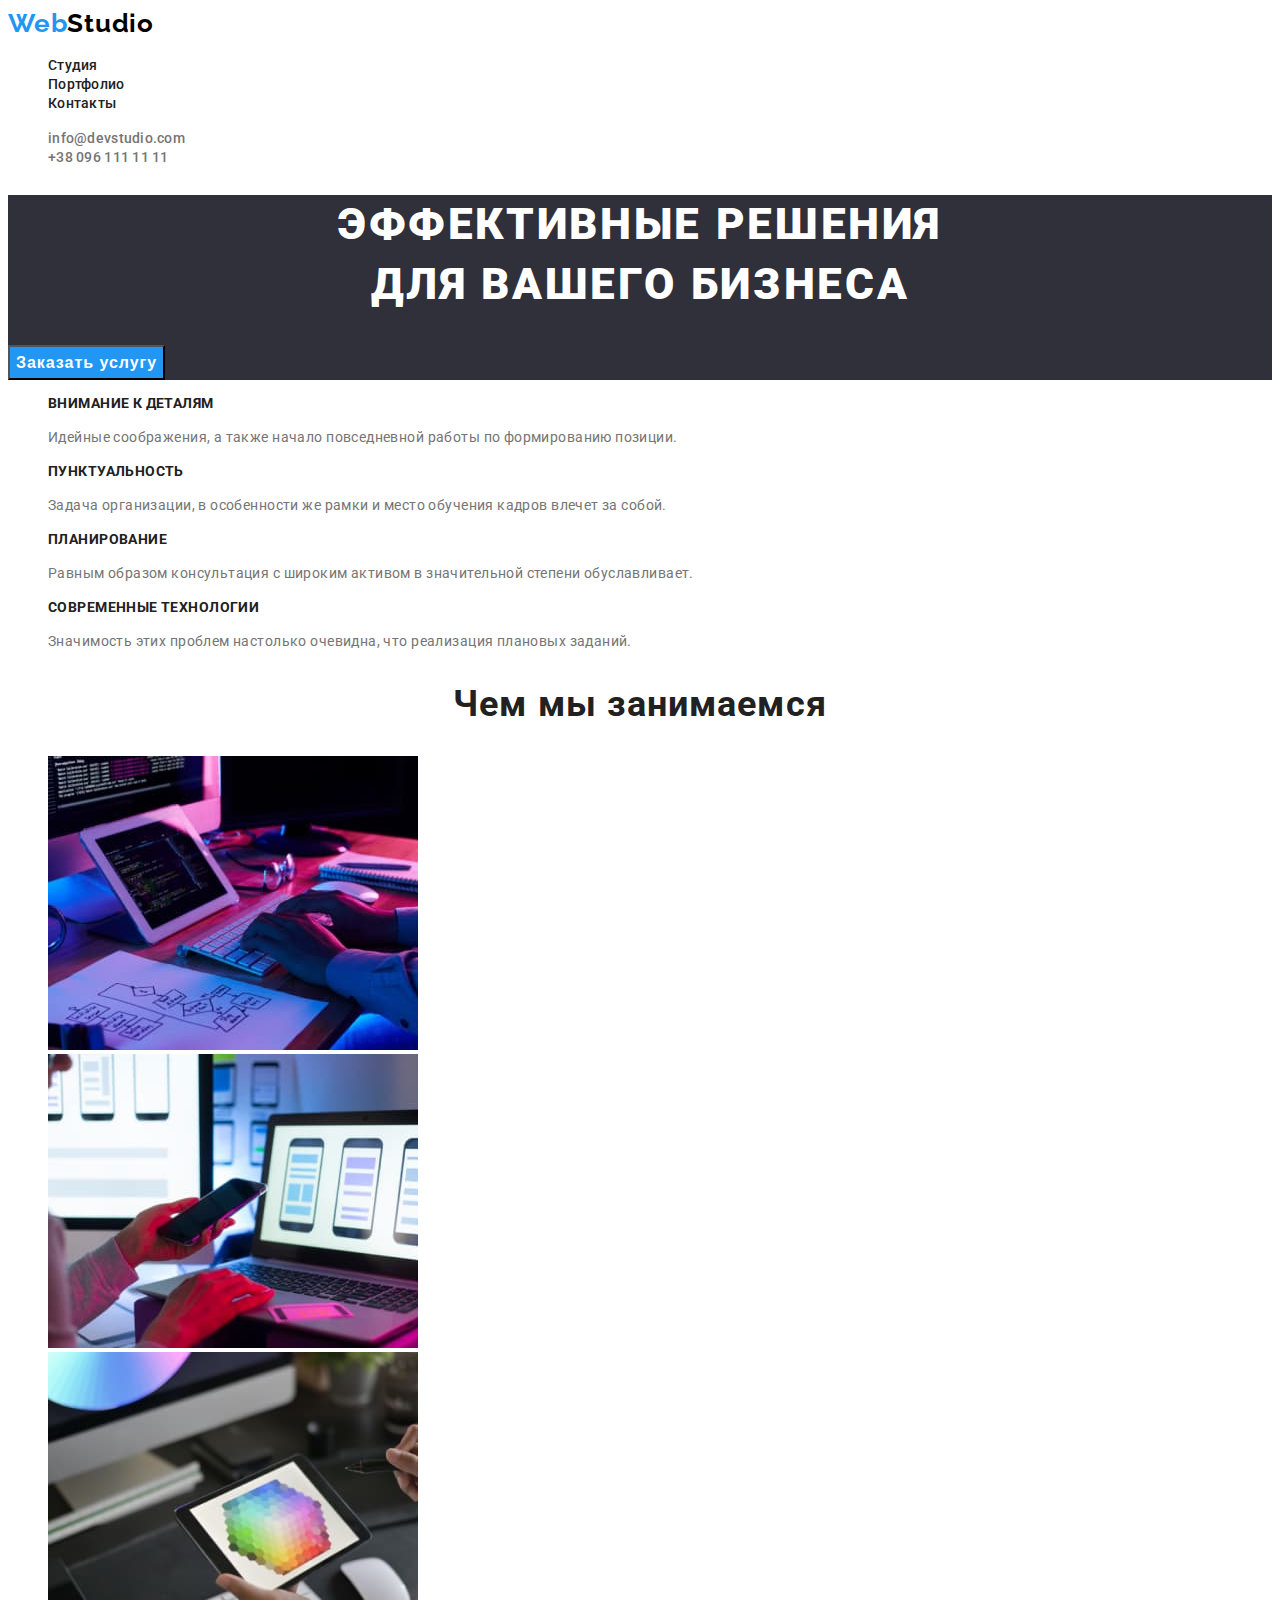
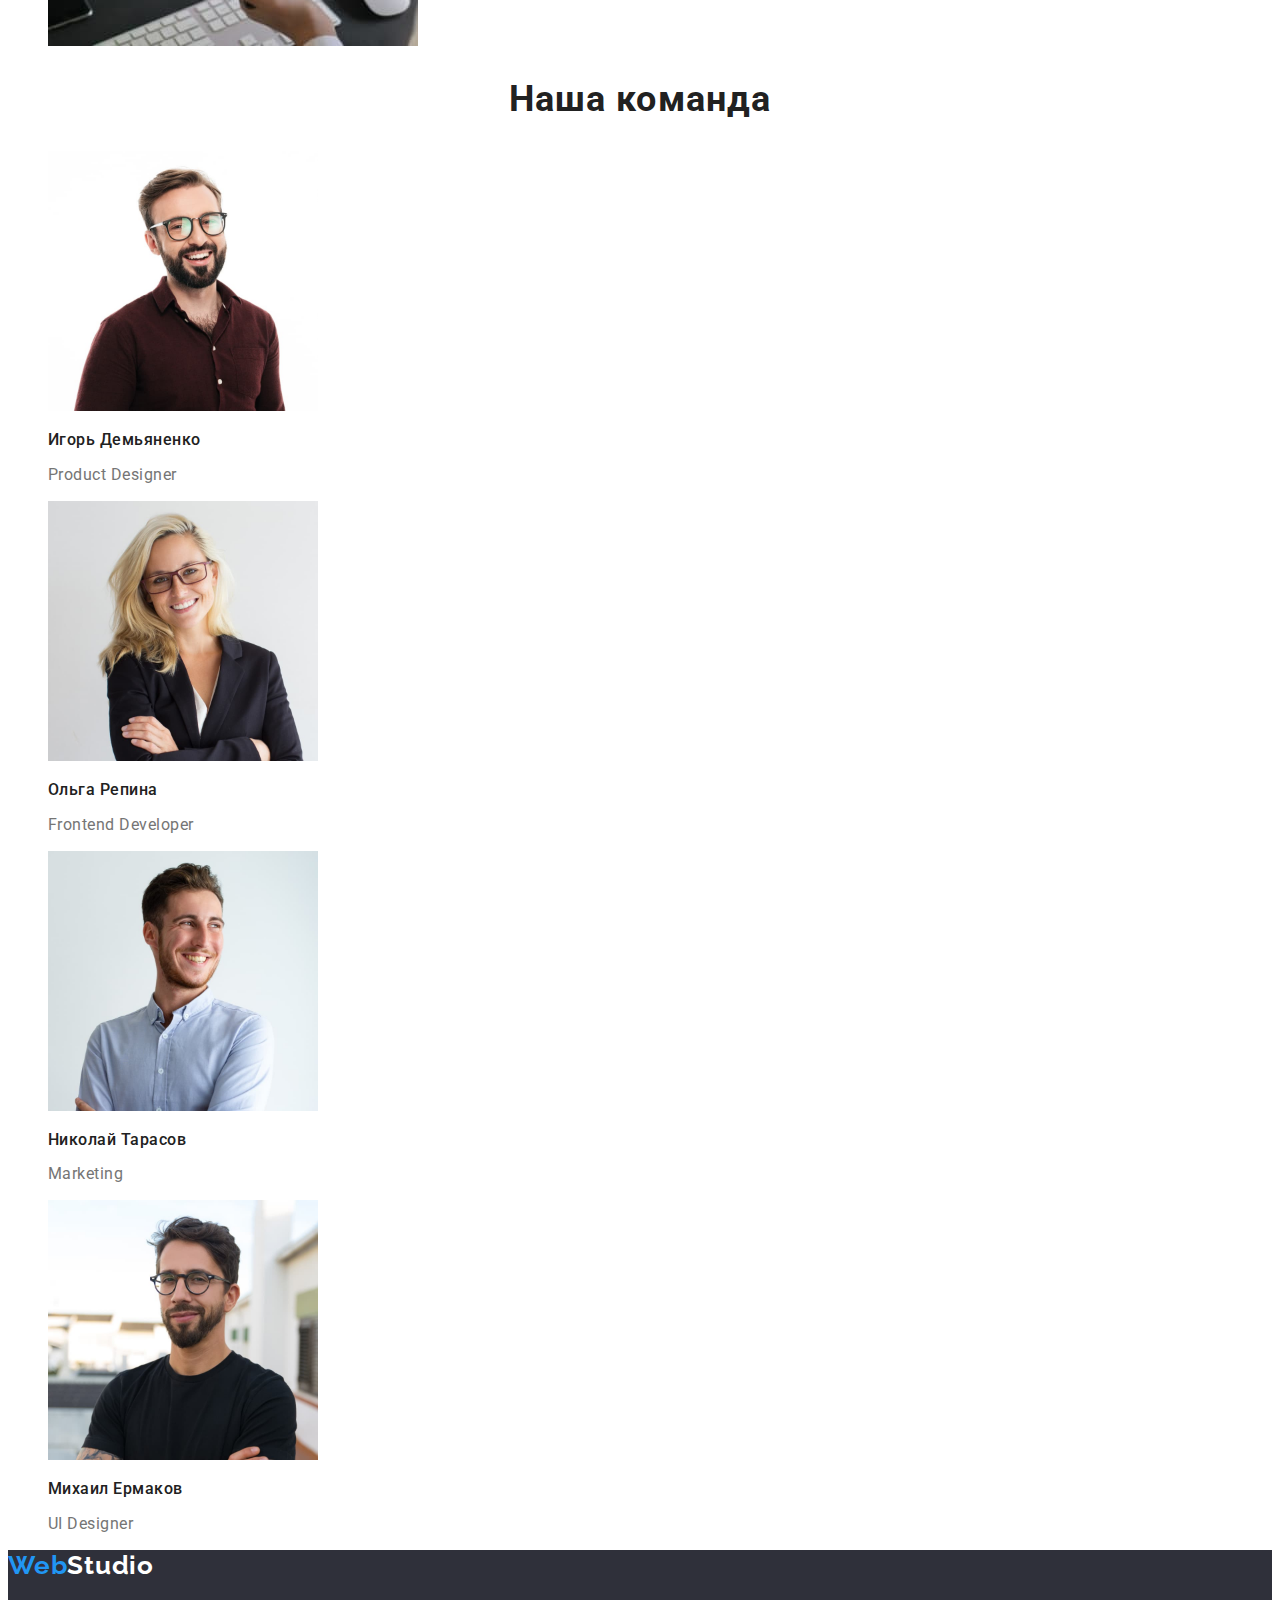
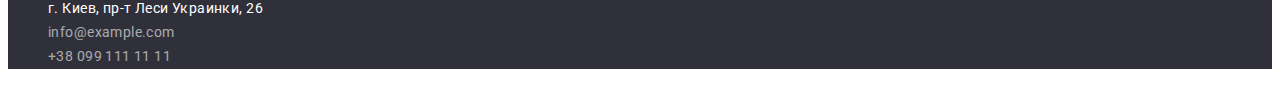
<file: index.html>
<!DOCTYPE html>
<html lang="ru">
  <head>
    <meta charset="UTF-8" />
    <meta http-equiv="X-UA-Compatible" content="IE=edge" />
    <meta name="viewport" content="width=device-width, initial-scale=1.0" />
    <link rel="preconnect" href="https://fonts.gstatic.com" />
    <link
      href="https://fonts.googleapis.com/css2?family=Raleway:wght@700&family=Roboto:wght@400;500;700;900&display=swap"
      rel="stylesheet"
    />
    <link rel="stylesheet" href="./css/styles.css" />
    <title>Document</title>
  </head>
  <body>
    <!-- Шапка сайта -->
    <header class="header">
      <nav>
        <a class="logo-link link" href="index.html">
          <span class="logo-web">Web</span
          ><span class="logo-studio">Studio</span>
        </a>
        <ul class="site-nav list">
          <li>
            <a href="" class="link">Студия</a>
          </li>
          <li>
            <a href="portfolio.html" class="link">Портфолио</a>
          </li>
          <li>
            <a href="" class="link">Контакты</a>
          </li>
        </ul>
      </nav>
      <ul class="contact-list list">
        <li>
          <a href="mailto:info@devstudio.com" class="link"
            >info@devstudio.com</a
          >
        </li>
        <li>
          <a href="tel:+380961111111" class="link">+38 096 111 11 11</a>
        </li>
      </ul>
    </header>
    <main>
      <!-- Герой -->
      <div>
        <section class="hero-section">
          <h1 class="hero-title">
            Эффективные решения <br />
            для вашего бизнеса
          </h1>
          <button class="modal-btn" type="button">Заказать услугу</button>
        </section>
      </div>
      <!-- Наши преимущества -->
      <section>
        <h2 hidden>Особенности</h2>
        <ul class="list">
          <li>
            <h3 class="feature-title">ВНИМАНИЕ К ДЕТАЛЯМ</h3>
            <p class="feature-text">
              Идейные соображения, а также начало повседневной работы по
              формированию позиции.
            </p>
          </li>
          <li>
            <h3 class="feature-title">ПУНКТУАЛЬНОСТЬ</h3>
            <p class="feature-text">
              Задача организации, в особенности же рамки и место обучения кадров
              влечет за собой.
            </p>
          </li>
          <li>
            <h3 class="feature-title">ПЛАНИРОВАНИЕ</h3>
            <p class="feature-text">
              Равным образом консультация с широким активом в значительной
              степени обуславливает.
            </p>
          </li>
          <li>
            <h3 class="feature-title">СОВРЕМЕННЫЕ ТЕХНОЛОГИИ</h3>
            <p class="feature-text">
              Значимость этих проблем настолько очевидна, что реализация
              плановых заданий.
            </p>
          </li>
        </ul>
      </section>
      <!-- О нас -->
      <section>
        <h2 class="section-title">Чем мы занимаемся</h2>
        <ul class="list">
          <li>
            <img
              src="./images/about/about-img-1.jpg"
              alt="Разработка веб-приложений"
              width="370"
              height="294"
            />
          </li>
          <li>
            <img
              src="./images/about/about-img-2.jpg"
              alt="Адаптация сайта под мобильные платформы"
              width="370"
              height="294"
            />
          </li>
          <li>
            <img
              src="./images/about/about-img-3.jpg"
              alt="Дизайн веб-приложений"
              width="370"
              height="294"
            />
          </li>
        </ul>
      </section>
      <!-- Наша команда -->
      <section>
        <h2 class="section-title">Наша команда</h2>
        <ul class="list">
          <li>
            <img
              src="./images/team/игорь-демьяненко.jpg"
              alt="Игорь Демьяненко"
              width="270"
              height="260"
            />
            <h3 class="title-team">Игорь Демьяненко</h3>
            <p class="team-position" lang="en">Product Designer</p>
          </li>
          <li>
            <img
              src="./images/team/ольга-репина.jpg"
              alt="Ольга Репина"
              width="270"
              height="260"
            />
            <h3 class="title-team">Ольга Репина</h3>
            <p class="team-position" lang="en">Frontend Developer</p>
          </li>
          <li>
            <img
              src="./images/team/николай-тарасов.jpg"
              alt="Николай Тарасов"
              width="270"
              height="260"
            />
            <h3 class="title-team">Николай Тарасов</h3>
            <p class="team-position" lang="en">Marketing</p>
          </li>
          <li>
            <img
              src="./images/team/михаил-ермаков.jpg"
              alt="Михаил Ермаков"
              width="270"
              height="260"
            />
            <h3 class="title-team">Михаил Ермаков</h3>
            <p class="team-position" lang="en">UI Designer</p>
          </li>
        </ul>
      </section>
    </main>
    <!-- Футер -->
    <footer>
      <a class="logo-link link" href="index.html">
        <span class="logo-web">Web</span
        ><span class="logo-studio-footer">Studio</span>
      </a>
      <address>
        <ul class="list">
          <li>
            <a
              href="https://goo.gl/maps/DzLWiFUtqQAKY1di6"
              class="add-link link"
              target="_blank"
              rel="noopener noreferrer"
              >г. Киев, пр-т Леси Украинки, 26</a
            >
          </li>
          <li class="contact-link">
            <a href="mailto:info@example.com"></a>info@example.com
          </li>
          <li class="contact-link">
            <a href="tel:+380991111111"></a>+38 099 111 11 11
          </li>
        </ul>
      </address>
    </footer>
  </body>
</html>
</file>
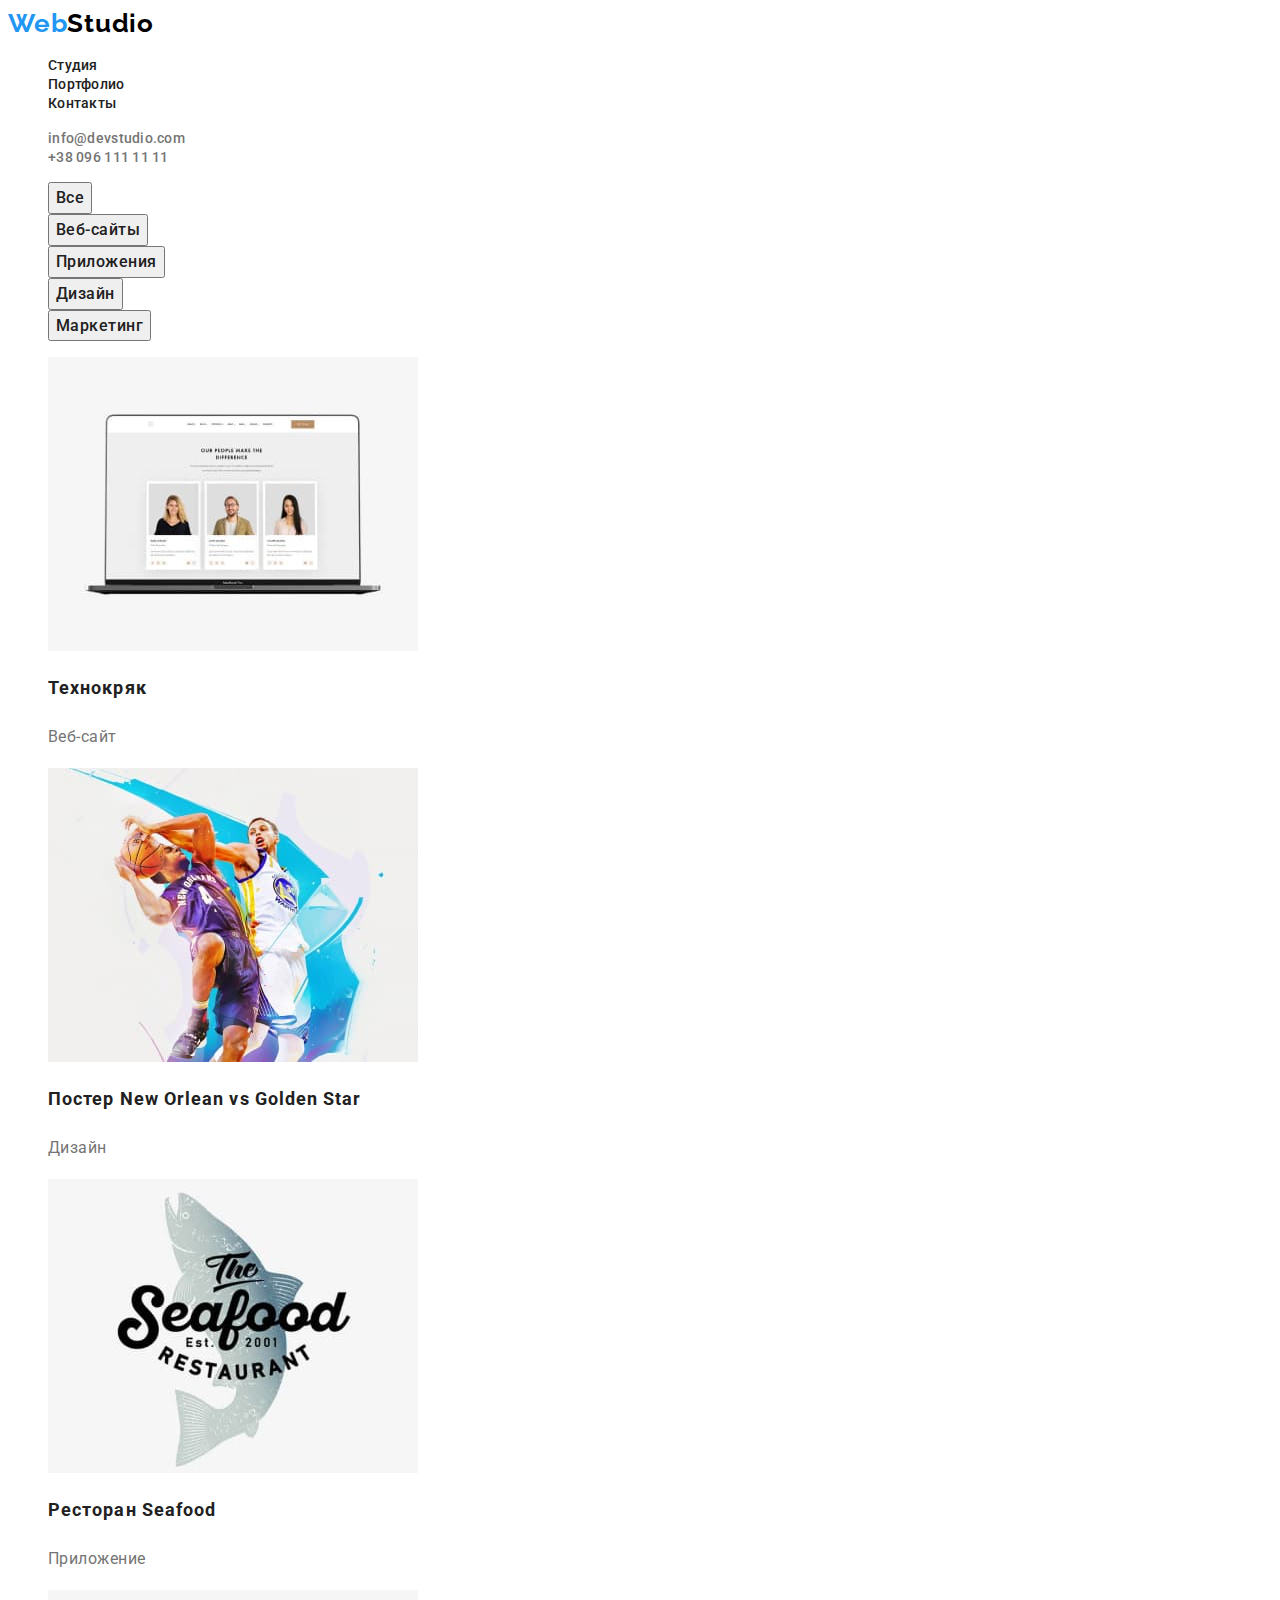
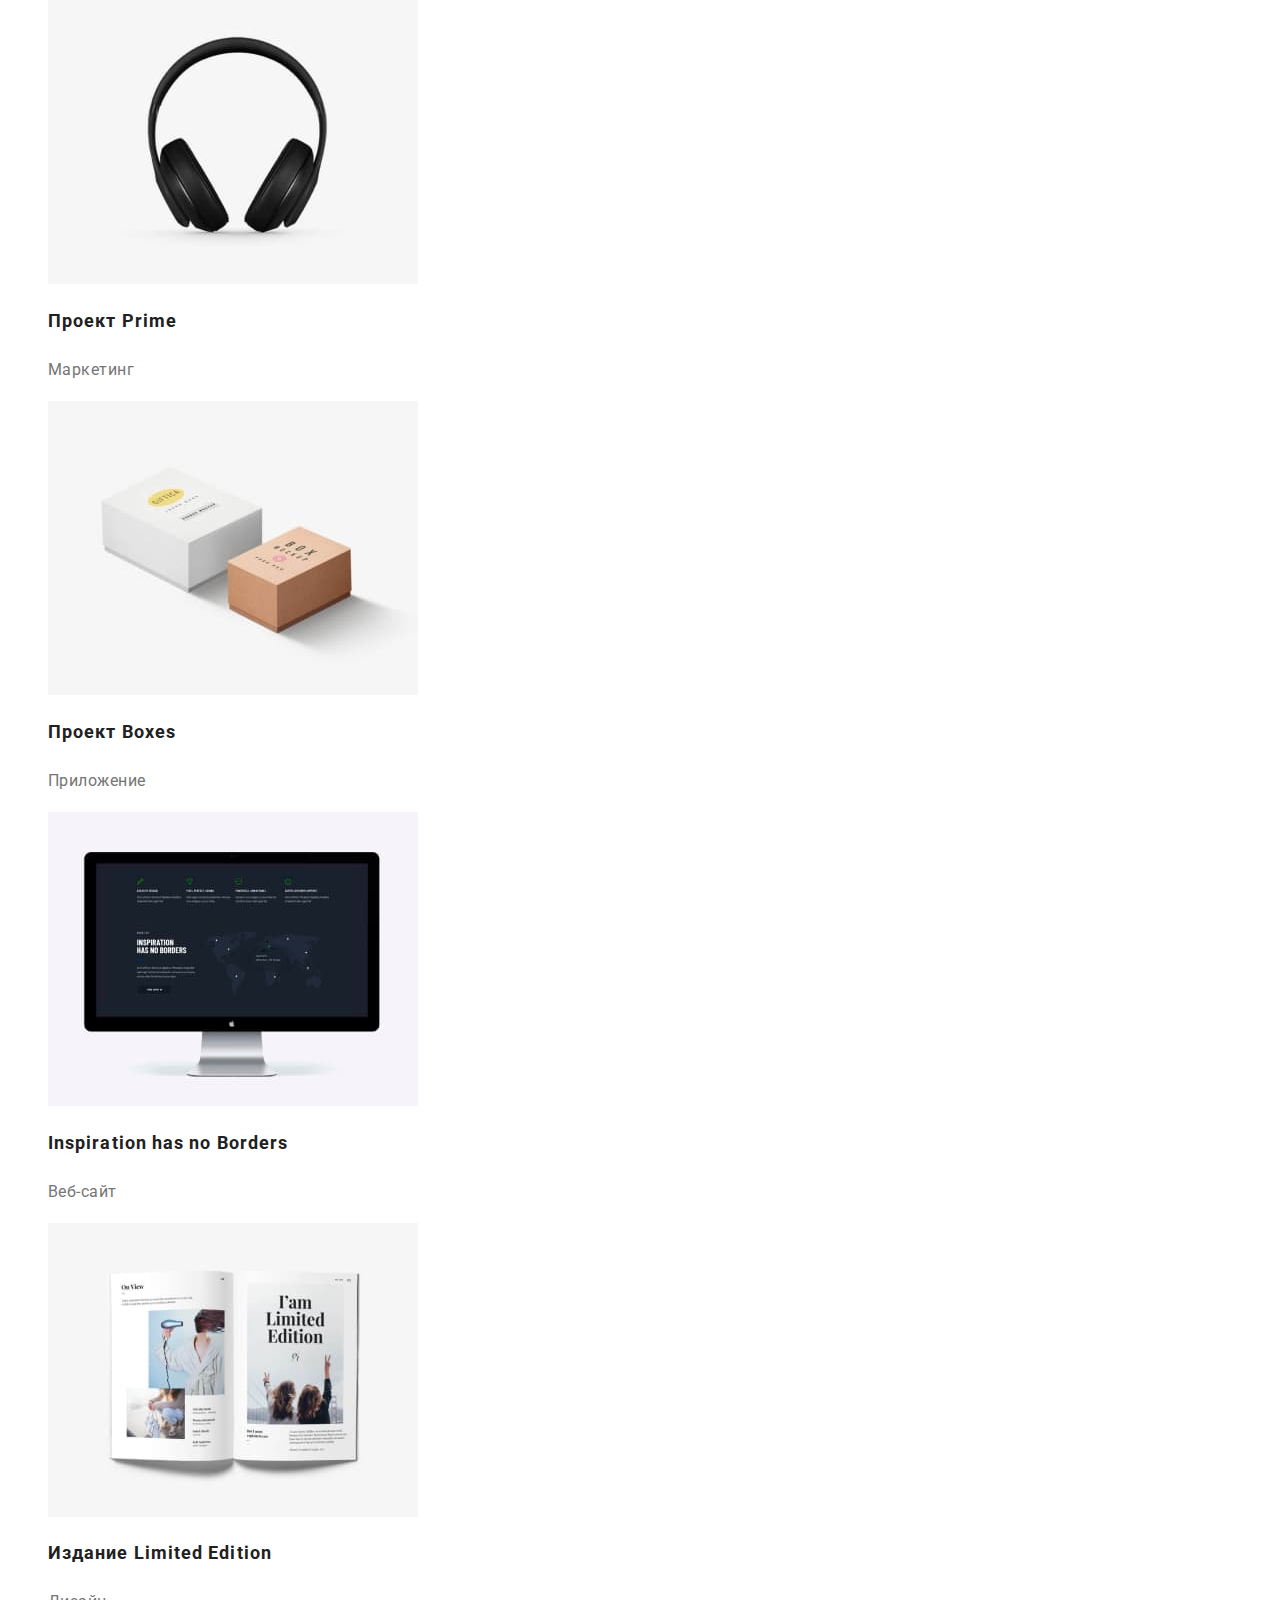
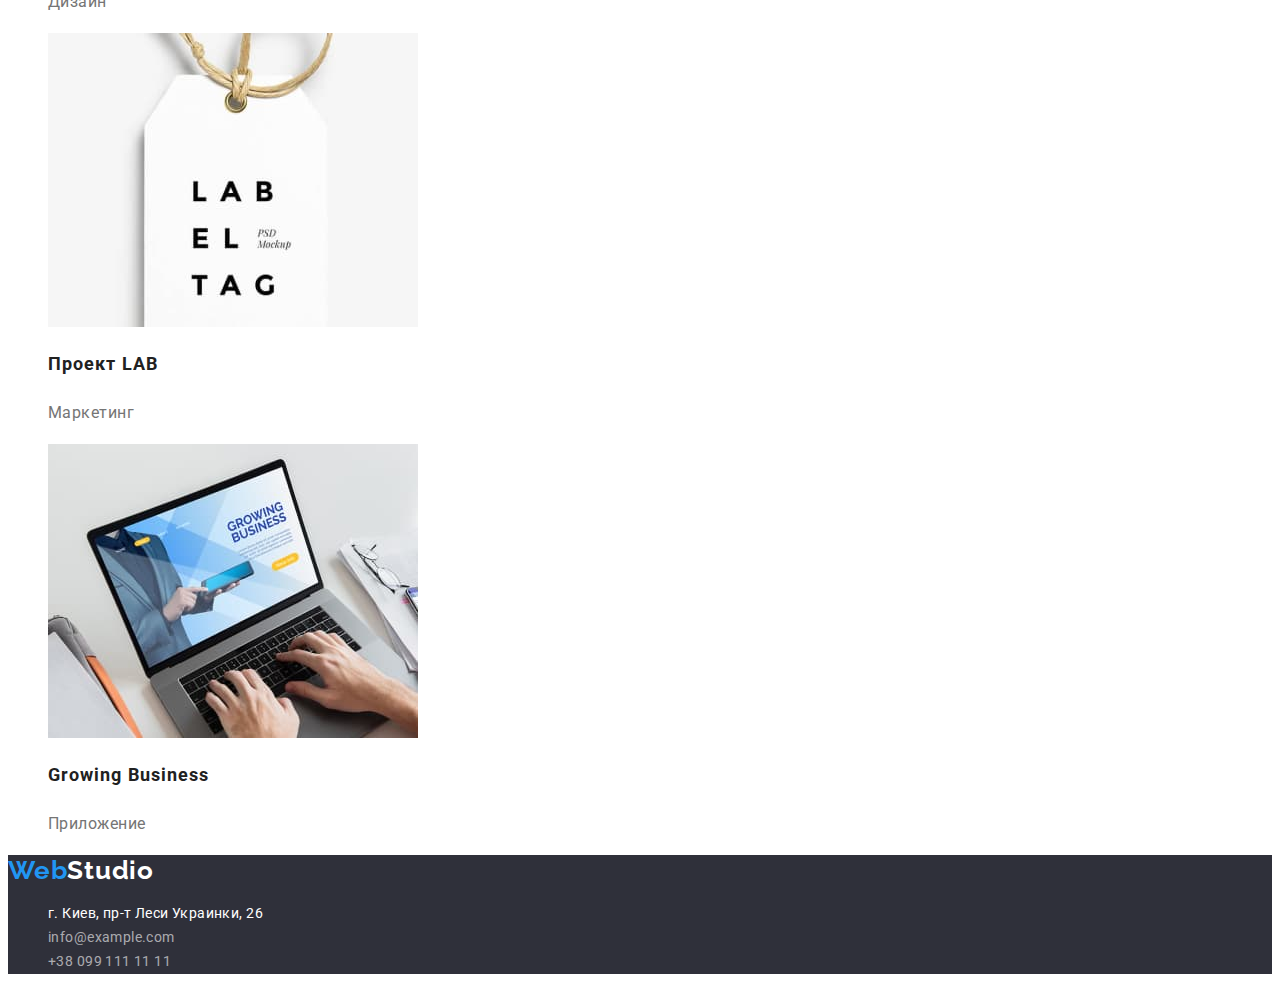
<file: portfolio.html>
<!DOCTYPE html>
<html lang="ru">
  <head>
    <meta charset="UTF-8" />
    <meta http-equiv="X-UA-Compatible" content="IE=edge" />
    <meta name="viewport" content="width=device-width, initial-scale=1.0" />
    <link rel="preconnect" href="https://fonts.gstatic.com" />
    <link
      href="https://fonts.googleapis.com/css2?family=Raleway:wght@700&family=Roboto:wght@400;500;700;900&display=swap"
      rel="stylesheet"
    />
    <link rel="stylesheet" href="./css/styles.css" />
    <title>Document</title>
  </head>
  <body>
    <!-- Шапка сайта -->
    <header class="header">
      <nav>
        <a class="logo-link link" href="index.html">
          <span class="logo-web">Web</span
          ><span class="logo-studio">Studio</span>
        </a>
        <ul class="site-nav list">
          <li>
            <a href="" class="link">Студия</a>
          </li>
          <li>
            <a href="portfolio.html" class="link">Портфолио</a>
          </li>
          <li>
            <a href="" class="link">Контакты</a>
          </li>
        </ul>
      </nav>
      <ul class="contact-list list">
        <li>
          <a href="mailto:info@devstudio.com" class="link"
            >info@devstudio.com</a
          >
        </li>
        <li>
          <a href="tel:+380961111111" class="link">+38 096 111 11 11</a>
        </li>
      </ul>
    </header>
    <main>
      <!-- Портфолио -->
      <section>
        <h1 hidden>Наши проекты</h1>
        <ul class="list">
          <li><button class="portfolio-btn" type="button">Все</button></li>
          <li>
            <button class="portfolio-btn" type="button">Веб-сайты</button>
          </li>
          <li>
            <button class="portfolio-btn" type="button">Приложения</button>
          </li>
          <li><button class="portfolio-btn" type="button">Дизайн</button></li>
          <li>
            <button class="portfolio-btn" type="button">Маркетинг</button>
          </li>
        </ul>
      </section>
      <section>
        <ul class="list">
          <li>
            <img src="./images/projects/project-img-1.jpg" alt="Веб-сайт" />
            <h2 class="portfolio-title">Технокряк</h2>
            <p class="portfolio-text">Веб-сайт</p>
          </li>
          <li>
            <img
              src="./images/projects/project-img-2.jpg"
              alt="Постер с баскетболистами"
            />
            <h2 class="portfolio-title">Постер New Orlean vs Golden Star</h2>
            <p class="portfolio-text">Дизайн</p>
          </li>
          <li>
            <img
              src="./images/projects/project-img-3.jpg"
              alt="Логотип
            ресторана"
              width="370"
              height="294"
            />
            <h2 class="portfolio-title">Ресторан Seafood</h2>
            <p class="portfolio-text">Приложение</p>
          </li>
          <li>
            <img
              src="./images/projects/project-img-4.jpg"
              alt="Наушники"
              width="370"
              height="294"
            />
            <h2 class="portfolio-title">Проект Prime</h2>
            <p class="portfolio-text">Маркетинг</p>
          </li>
          <li>
            <img
              src="./images/projects/project-img-5.jpg"
              alt="Коробки"
              width="370"
              height="294"
            />
            <h2 class="portfolio-title">Проект Boxes</h2>
            <p class="portfolio-text">Приложение</p>
          </li>
          <li>
            <img
              src="./images/projects/project-img-6.jpg"
              alt="Монитор"
              width="370"
              height="294"
            />
            <h2 class="portfolio-title">Inspiration has no Borders</h2>
            <p class="portfolio-text">Веб-сайт</p>
          </li>
          <li>
            <img
              src="./images/projects/project-img-7.jpg"
              alt="Журнал"
              width="370"
              height="294"
            />
            <h2 class="portfolio-title">Издание Limited Edition</h2>
            <p class="portfolio-text">Дизайн</p>
          </li>
          <li>
            <img
              src="./images/projects/project-img-8.jpg"
              alt="Бирка"
              width="370"
              height="294"
            />
            <h2 class="portfolio-title">Проект LAB</h2>
            <p class="portfolio-text">Маркетинг</p>
          </li>
          <li>
            <img
              src="./images/projects/project-img-9.jpg"
              alt="Ноутбук"
              width="370"
              height="294"
            />
            <h2 class="portfolio-title">Growing Business</h2>
            <p class="portfolio-text">Приложение</p>
          </li>
        </ul>
      </section>
    </main>
    <!-- Футер -->
    <footer>
      <a class="logo-link link" href="index.html">
        <span class="logo-web">Web</span
        ><span class="logo-studio-footer">Studio</span>
      </a>
      <address>
        <ul class="list">
          <li>
            <a
              href="https://goo.gl/maps/DzLWiFUtqQAKY1di6"
              class="add-link link"
              target="_blank"
              rel="noopener noreferrer"
              >г. Киев, пр-т Леси Украинки, 26</a
            >
          </li>
          <li class="contact-link">
            <a href="mailto:info@example.com"></a>info@example.com
          </li>
          <li class="contact-link">
            <a href="tel:+380991111111"></a>+38 099 111 11 11
          </li>
        </ul>
      </address>
    </footer>
  </body>
</html>
</file>
<file: css/styles.css>
:root {
  --first-color: #ffffff;
  --second-color: #212121;
  --accent-color: #2196f3;
}
body {
  font-family: Roboto, sans-serif;
}
.link {
  text-decoration: none;
}
.list {
  list-style: none;
}
/* Header */
.logo-link {
  font-family: Raleway, sans-serif;
  font-weight: 700;
  font-size: 26px;
  line-height: 1.19;
  letter-spacing: 0.03em;
}

.logo-web {
  color: var(--accent-color);
}
.logo-studio {
  color: #000000;
}
.site-nav .link {
  font-weight: 500;
  font-size: 14px;
  line-height: 1.14;
  letter-spacing: 0.02em;
  color: var(--second-color);
}
.contact-list .link {
  font-weight: 500;
  font-size: 14px;
  line-height: 1.14;
  letter-spacing: 0.02em;
  color: #757575;
}
.site-nav .link:hover,
.site-nav .link:focus {
  color: var(--accent-color);
}
.contact-list .link:hover,
.contact-list .link:focus {
  color: var(--accent-color);
}
.hero-section {
  /* position: absolute;
  width: 1600px;
  height: 600px;
  left: 0px;
  top: 90px; */
  background: #2f303a;
}
.hero-title {
  font-weight: 900;
  font-size: 44px;
  line-height: 1.36;
  text-align: center;
  letter-spacing: 0.06em;
  text-transform: uppercase;
  color: var(--first-color);
}
.modal-btn {
  font-weight: 700;
  font-size: 16px;
  line-height: 1.87;
  display: flex;
  align-items: center;
  text-align: center;
  letter-spacing: 0.06em;
  color: var(--first-color);
  background: var(--accent-color);
}
.modal-btn:hover,
.modal-btn:focus {
  background: #188ce8;
}

/* Наши преимущества */
.feature-title {
  font-weight: 700;
  font-size: 14px;
  line-height: 1.14;
  letter-spacing: 0.03em;
  text-transform: uppercase;
  color: var(--second-color);
}
.feature-text {
  font-weight: 400;
  font-size: 14px;
  line-height: 1.71;
  letter-spacing: 0.03em;
  color: #757575;
}
/* О нас */
.section-title {
  font-weight: 700;
  font-size: 36px;
  line-height: 1.16;
  text-align: center;
  letter-spacing: 0.03em;
  color: var(--second-color);
}

/* Наша команда */
.title-team {
  font-weight: 500;
  font-size: 16px;
  line-height: 1.18;
  letter-spacing: 0.03em;
  color: var(--second-color);
}
.team-position {
  font-weight: 400;
  font-size: 16px;
  line-height: 1.18;
  letter-spacing: 0.03em;
  color: #757575;
}
/* Футер */
.add-link {
  font-style: normal;
  font-weight: 400;
  font-size: 14px;
  line-height: 1.71;
  letter-spacing: 0.03em;
  color: var(--first-color);
}
footer {
  /* position: absolute;
  width: 1600px;
  height: 252px;
  left: 0px;
  top: 2097px; */
  background: #2f303a;
}
.logo-studio-footer {
  color: var(--first-color);
}
.contact-link {
  font-style: normal;
  font-weight: 400;
  font-size: 14px;
  line-height: 1.71;
  letter-spacing: 0.03em;
  color: rgba(255, 255, 255, 0.6);
}
/* Портфолио */
.portfolio-btn {
  font-family: Roboto, sans-serif;
  font-weight: 500;
  font-size: 16px;
  line-height: 1.62;
  text-align: center;
  letter-spacing: 0.03em;
  color: var(--second-color);
}
.portfolio-btn:hover,
.portfolio-btn:focus {
  background: var(--accent-color);
  color: var(--first-color);
}
.portfolio-title {
  font-weight: 700;
  font-size: 18px;
  line-height: 2;
  letter-spacing: 0.06em;
  color: var(--second-color);
}
.portfolio-text {
  font-weight: 400;
  font-size: 16px;
  line-height: 1.87;
  letter-spacing: 0.03em;
  color: #757575;
}
</file>
